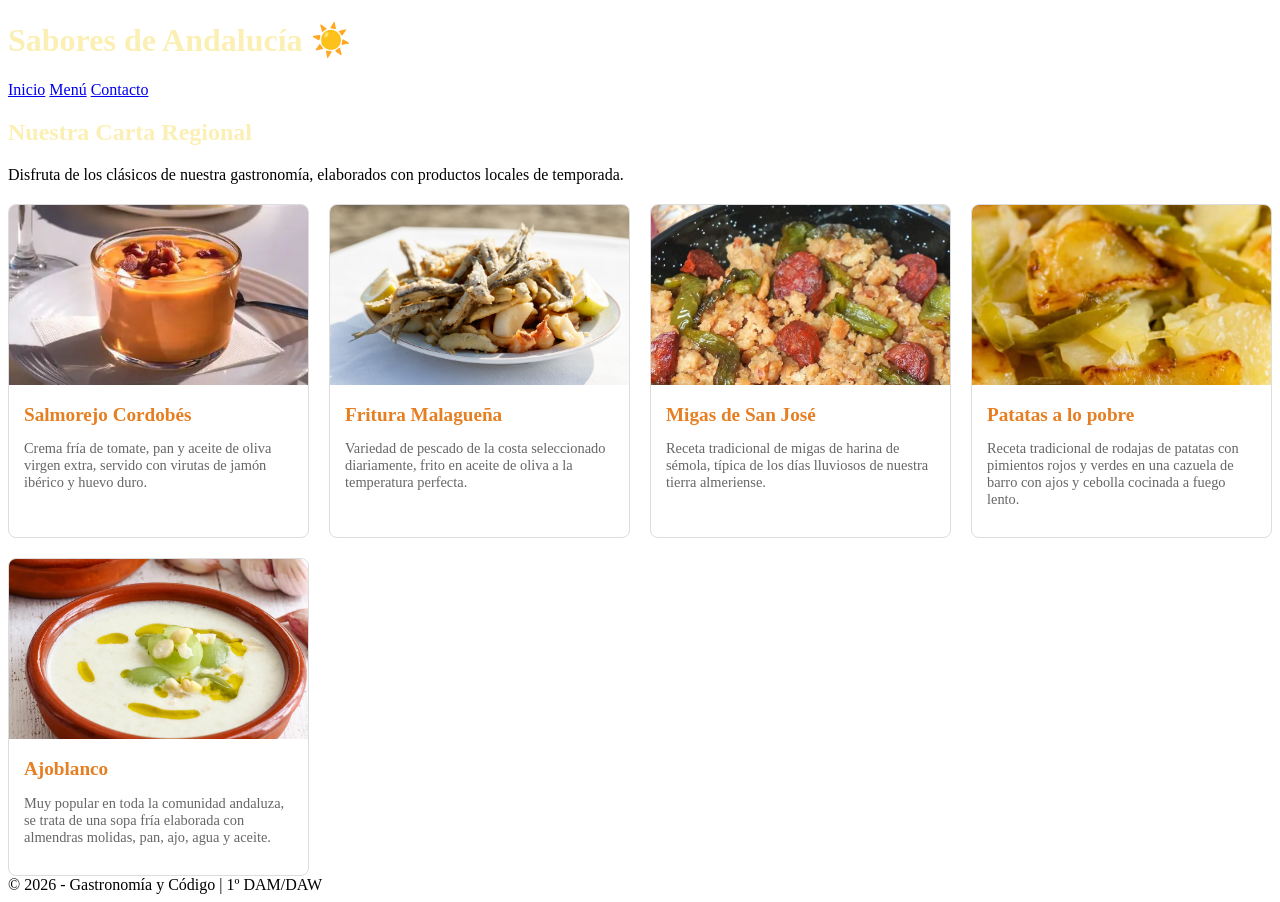
<file: menu.html>
<!DOCTYPE html>
<html lang="es">
<head>
    <meta charset="UTF-8">
    <title>Git-Bistro | Menú Andaluz</title>
    <link rel="stylesheet" href="style.css">
    <style>
        .menu-grid {
            display: grid;
            grid-template-columns: repeat(auto-fit, minmax(250px, 1fr));
            gap: 20px;
            margin-top: 20px;
        }
        .card {
            border: 1px solid #ddd;
            border-radius: 8px;
            overflow: hidden;
            background: #fff;
            transition: transform 0.3s;
        }
        .card:hover { transform: translateY(-5px); }
        .card img { width: 100%; height: 180px; object-fit: cover; }
        .card-content { padding: 15px; }
        .card-title { font-size: 1.2rem; font-weight: bold; color: #e67e22; margin-bottom: 10px; }
        .card-text { font-size: 0.9rem; color: #666; }
    </style>
</head>
<body>
    <header>
        <h1>Sabores de Andalucía ☀️</h1>
    </header>
    
    <nav>
        <a href="index.html">Inicio</a>
        <a href="menu.html">Menú</a>
        <a href="contacto.html">Contacto</a>
    </nav>

    <div class="container">
        <h2>Nuestra Carta Regional</h2>
        <p>Disfruta de los clásicos de nuestra gastronomía, elaborados con productos locales de temporada.</p>
        
        <div class="menu-grid">
            <div class="card">
                <img src="salmorejo_cordobes.webp" alt="Salmorejo">
                <div class="card-content">
                    <div class="card-title">Salmorejo Cordobés</div>
                    <p class="card-text">Crema fría de tomate, pan y aceite de oliva virgen extra, servido con virutas de jamón ibérico y huevo duro.</p>
                </div>
            </div>

            <div class="card">
                <img src="fritura_malagueña.jpg" alt="Pescaíto Frito">
                <div class="card-content">
                    <div class="card-title">Fritura Malagueña</div>
                    <p class="card-text">Variedad de pescado de la costa seleccionado diariamente, frito en aceite de oliva a la temperatura perfecta.</p>
                </div>
            </div>

            <div class="card">
                <img src="migas_sanjose.jpg" alt="Migas">
                <div class="card-content">
                    <div class="card-title">Migas de San José</div>
                    <p class="card-text">Receta tradicional de migas de harina de sémola, típica de los días lluviosos de nuestra tierra almeriense.</p>
                </div>
            </div>

            <!-- Nuevos platos añadidos en la rama pruebas -->
            <div class="card">
                <img src="patatas-a-lo-pobre.jpg" alt="Patatas a lo pobre">
                <div class="card-content">
                    <div class="card-title">Patatas a lo pobre</div>
                    <p class="card-text">Receta tradicional de rodajas de patatas con pimientos rojos y verdes en una cazuela de barro con ajos y cebolla cocinada a fuego lento.</p>
                </div>
            </div>

            <div class="card">
                <img src="ajoblanco.jpg" alt="Ajoblanco">
                <div class="card-content">
                    <div class="card-title">Ajoblanco</div>
                    <p class="card-text">Muy popular en toda la comunidad andaluza, se trata de una sopa fría elaborada con almendras molidas, pan, ajo, agua y aceite.</p>
                </div>
            </div>

        </div>
    </div>

    <footer>
        &copy; 2026 - Gastronomía y Código | 1º DAM/DAW
    </footer>
</body>
</html>
</file>
<file: style.css>
h1, h2 { color: #fcefb4; }
</file>
